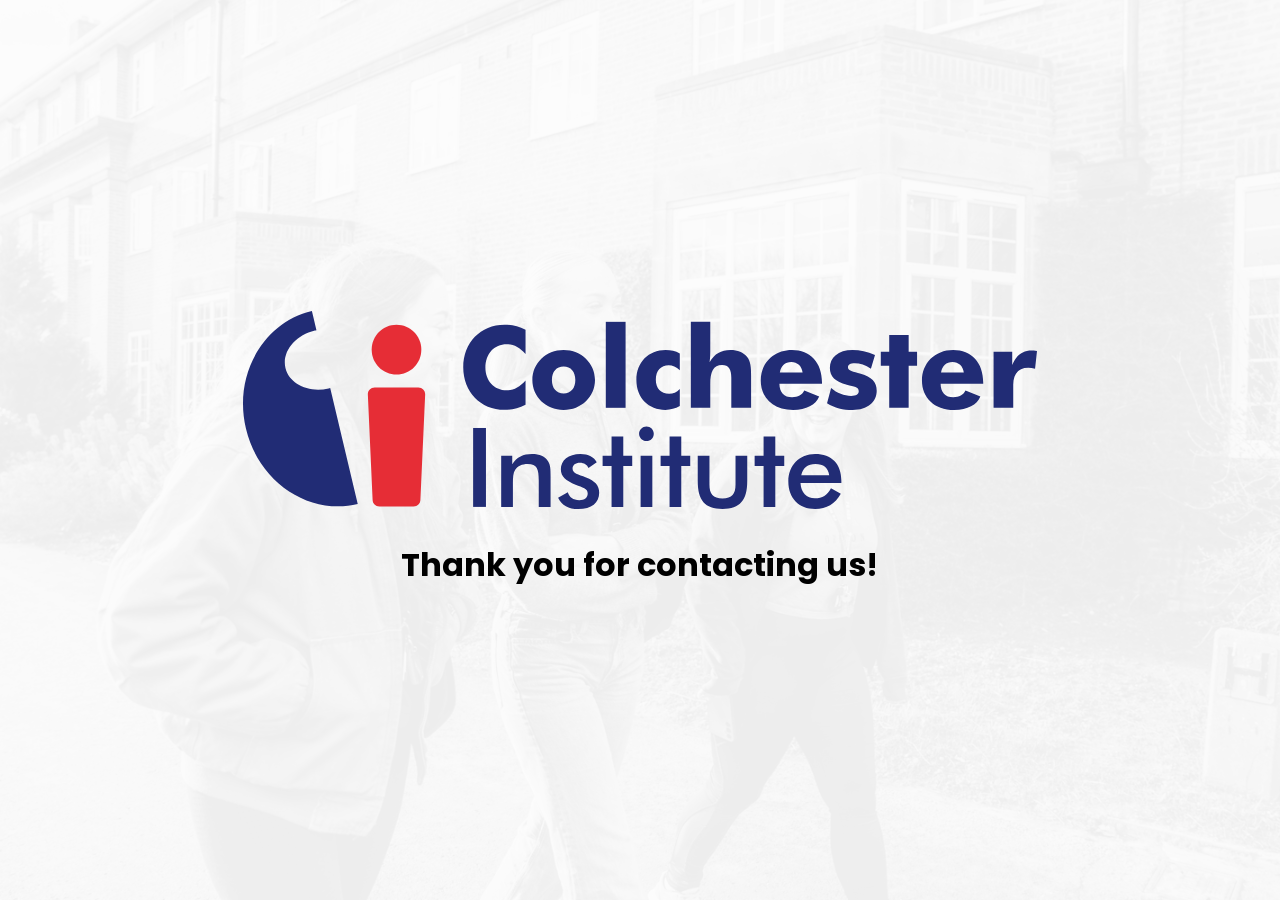
<file: thanks.html>
<html lang="en">
  <head>
    <meta charset="UTF-8" />
    <meta name="viewport" content="width=device-width, initial-scale=1.0" />
    <link rel="stylesheet" href="./styles.css" />
    <link rel="preconnect" href="https://fonts.googleapis.com" />
    <link rel="preconnect" href="https://fonts.gstatic.com" crossorigin />
    <link
      href="https://fonts.googleapis.com/css2?family=Poppins:ital,wght@0,100;0,200;0,300;0,400;0,500;0,600;0,700;0,800;0,900;1,100;1,200;1,300;1,400;1,500;1,600;1,700;1,800;1,900&family=Roboto:ital,wght@0,100..900;1,100..900&display=swap"
      rel="stylesheet"
    />
    <link rel="icon" type="image/x-icon" href="./media/rf-learning-logo.png" />
    <title>Colchester Institute</title>
  </head>
  <body>
    <div class="nth-section">
      <div class="message">
        <img src="./media/ci-logo-web.svg" alt="" />
        <h1>Thank you for contacting us!</h1>
      </div>
    </div>
  </body>
</html>
</file>
<file: styles.css>
* {
  padding: 0;
  margin: 0;
  box-sizing: border-box;
  font-family: "Poppins", sans-serif;
}

a {
  color: black;
  text-decoration: none;
}

html {
  scroll-behavior: smooth;
}

.main-container {
  width: 90%;
  height: auto;
  max-width: 1600px;
  display: block;
  margin: auto;
  position: relative;
  z-index: 10;
}

.custom-row {
  width: 100%;
  display: flex;
  flex-direction: row;
  gap: 1rem;
  z-index: 10;
  position: relative;
}

.custom-col {
  width: calc(100% / 2);
  position: relative;
  z-index: 10;
}

ul li {
  text-decoration: none;
  list-style-type: none;
  padding: 0;
  margin: 0;
}

.nth-section {
  width: 100%;
  min-height: 100vh;
  height: auto;
  background-image: url("./media/bg-img.jpg");
  background-repeat: no-repeat;
  background-size: cover;
  background-position: center;
  background-attachment: fixed;
  position: relative;
  display: flex;
  align-items: center;
}

.nth-section:before {
  background: white;
  width: 100%;
  height: 100%;
  content: "";
  position: absolute;
  top: 0;
  left: 0;
  z-index: 2;
  opacity: 0.93;
}

.intro-container {
  width: 100%;
  max-width: 60%;
  background-color: white;
  padding: 3vh;
  border-radius: 5px;
  box-shadow:
    0 4px 6px -1px rgb(0 0 0 / 0.1),
    0 2px 4px -2px rgb(0 0 0 / 0.1);
}

.title {
  font-size: 2.5rem;
  font-weight: bold;
  line-height: 2.5rem;
}

.stitle {
  font-size: 2rem;
  line-height: 2rem;
  margin-top: 1rem;
  clip-path: polygon(0 0, 100% 0%, 90% 100%, 0% 100%);
  width: 100%;
  height: auto;
  padding: 1rem;
  background-color: #1b2b45;
  color: white;
}

.sdesc {
  font-size: 1.1rem;
  margin-top: 1rem;
}

.why-box {
  display: flex;
  flex-direction: column;
  gap: 0.5rem;
  margin-top: 0.5rem;
}

.why-box div {
  padding: 0.5rem;
  color: white;
  background-color: #1b2b45;
  display: flex;
  flex-direction: row;
  gap: 0.5rem;
  align-items: center;
  transition: 300ms;
}

.alt-c {
  display: flex;
  align-items: center;
  justify-content: center;
}

.alt-c img {
  filter: drop-shadow(0 3px 3px rgb(0 0 0 / 0.12));
  width: 100%;
  max-width: 500px;
}

.why-box i {
  font-size: 2rem;
}

.marketing-a {
  display: flex;
  flex-direction: row;
  gap: 0.5rem;
  align-items: center;
  width: 100%;
  max-width: 200px;
  padding: 1rem;
  background-color: #e62e35;
  border-radius: 5px;
  margin-top: 1rem;
  margin-left: auto;
  color: white;
  font-size: 1.1rem;
  text-align: center;
  justify-content: center;
  transition: 300ms;
}

.marketing-a:hover {
  transform: scale(1.1);
}

.form-section {
  min-height: 100vh;
  height: auto;
  display: flex;
  align-items: center;
}

.al-form {
  display: grid;
  grid-template-columns: 1fr 1fr;
  gap: 0.5rem;
}

.form-row {
  display: flex;
  flex-direction: column;
  gap: 0.1rem;
}

.form-row input[type="text"],
.form-row input[type="date"],
.form-row select {
  height: 40px;
  width: 100%;
  border-radius: 5px;
  border: solid 1px black;
  padding: 0.5rem;
}

.span-2 {
  grid-column: span 2;
}

.form-row input[type="submit"] {
  display: block;
  margin: auto;
  display: flex;
  flex-direction: row;
  gap: 0.5rem;
  align-items: center;
  width: 100%;
  max-width: 200px;
  padding: 1rem;
  background-color: #e62e35;
  border-radius: 5px;
  margin-top: 1rem;
  color: white;
  font-size: 1.1rem;
  text-align: center;
  justify-content: center;
  transition: 300ms;
  border: 0;
}

.form-row input[type="submit"]:hover {
  transform: scale(1.1);
  cursor: pointer;
}

.form-title {
  font-size: 2rem;
  line-height: 2rem;
  margin-bottom: 1rem;
  clip-path: polygon(0 0, 100% 0%, 90% 100%, 0% 100%);
  width: 100%;
  height: auto;
  padding: 1rem;
  background-color: #1b2b45;
  color: white;
  font-weight: bold;
}

.form-row input[type="checkbox"] {
  transform: scale(2);
  margin: 1rem;
  accent-color: #23a455e0;
  margin-left: 5px;
}

.form-row textarea {
  min-height: 180px;
  padding: 1rem;
  border-radius: 5px;
  border: solid 1px black;
}

.thanks-section {
  font-family: "Poppins", sans-serif;
}

.message {
  z-index: 10;
  position: relative;
  display: flex;
  align-items: center;
  justify-content: center;
  flex-direction: column;
  gap: 2rem;
  margin: auto;
}

@media only screen and (max-width: 991px) {
  .custom-row {
    flex-direction: column-reverse;
  }
  .custom-col {
    width: 100%;
  }
  .intro-container {
    max-width: 100%;
  }

  .rev img {
    display: none;
  }
  .marketing-a {
    margin: 1rem auto;
  }
}

@media only screen and (max-width: 767px) {
  .al-form {
    grid-template-columns: 1fr;
  }
  .span-2 {
    grid-column: unset;
  }
}

@media only screen and (max-width: 567px) {
  .title {
    font-size: 1.5rem;
    font-weight: bold;
    line-height: 1.5rem;
  }
  .stitle {
    font-size: 1.3rem;
    line-height: 1.5rem;
  }
}
</file>
